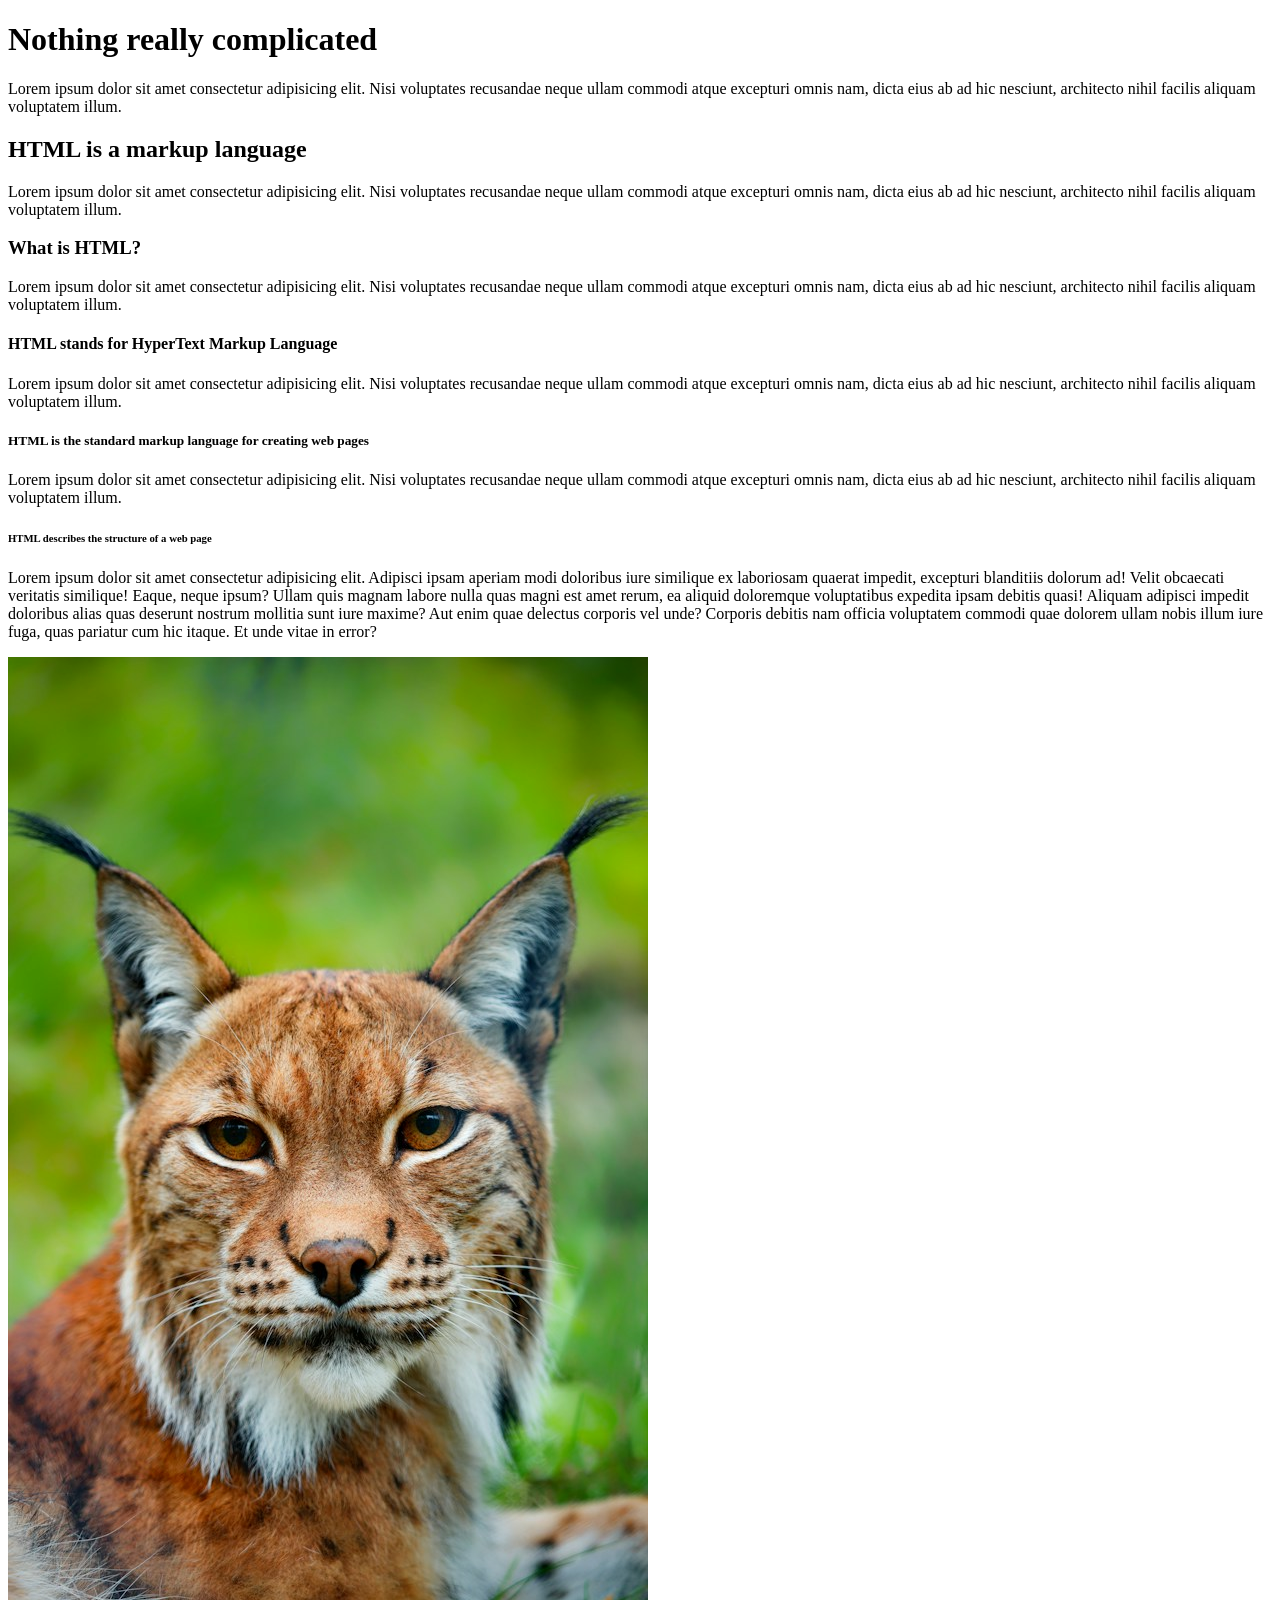
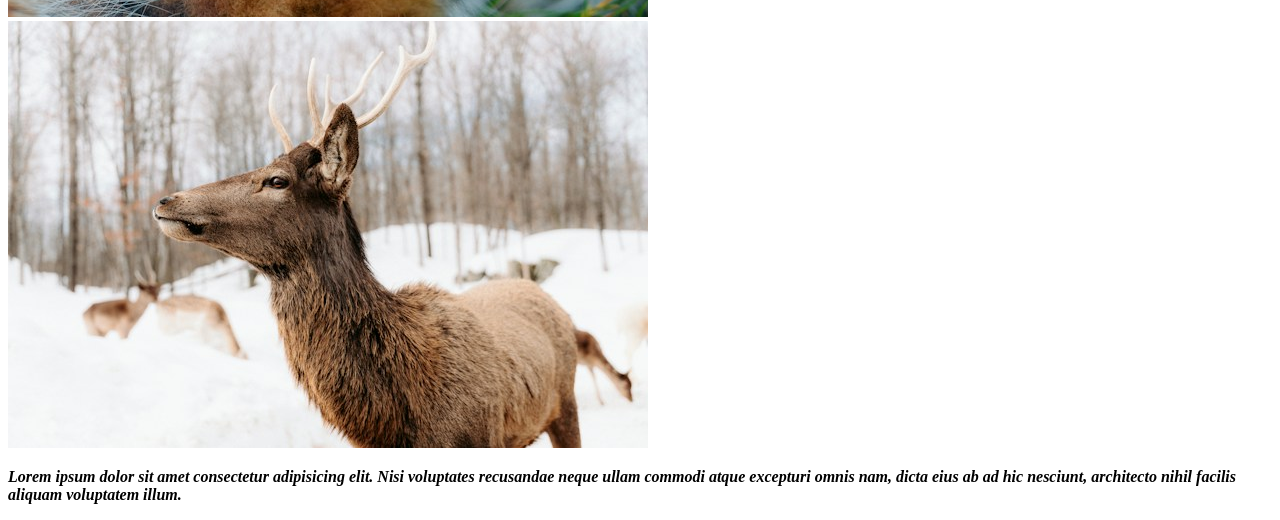
<file: index.html>
<!DOCTYPE html>
<html lang="en">
<head>
    <meta charset="UTF-8">
    <meta name="viewport" content="width=device-width, initial-scale=1.0">
    <title>Introduction to HTML</title>
</head>
<body>
    <h1>Nothing really complicated</h1>
    <p>Lorem ipsum dolor sit amet consectetur adipisicing elit. Nisi voluptates recusandae neque ullam commodi atque excepturi omnis nam, dicta eius ab ad hic nesciunt, architecto nihil facilis aliquam voluptatem illum.</p>
    <h2>HTML is a markup language</h2>
    <p>Lorem ipsum dolor sit amet consectetur adipisicing elit. Nisi voluptates recusandae neque ullam commodi atque excepturi omnis nam, dicta eius ab ad hic nesciunt, architecto nihil facilis aliquam voluptatem illum.</p>
    <h3>What is HTML?</h3>
    <p>Lorem ipsum dolor sit amet consectetur adipisicing elit. Nisi voluptates recusandae neque ullam commodi atque excepturi omnis nam, dicta eius ab ad hic nesciunt, architecto nihil facilis aliquam voluptatem illum.</p>
    <h4>HTML stands for HyperText Markup Language</h4>
    <p>Lorem ipsum dolor sit amet consectetur adipisicing elit. Nisi voluptates recusandae neque ullam commodi atque excepturi omnis nam, dicta eius ab ad hic nesciunt, architecto nihil facilis aliquam voluptatem illum.</p>
    <h5>HTML is the standard markup language for creating web pages</h5>
    <p>Lorem ipsum dolor sit amet consectetur adipisicing elit. Nisi voluptates recusandae neque ullam commodi atque excepturi omnis nam, dicta eius ab ad hic nesciunt, architecto nihil facilis aliquam voluptatem illum.</p>
    <h6>HTML describes the structure of a web page</h6>
    <p>Lorem ipsum dolor sit amet consectetur adipisicing elit. Adipisci ipsam aperiam modi doloribus iure similique ex laboriosam quaerat impedit, excepturi blanditiis dolorum ad! Velit obcaecati veritatis similique! Eaque, neque ipsum?
    Ullam quis magnam labore nulla quas magni est amet rerum, ea aliquid doloremque voluptatibus expedita ipsam debitis quasi! Aliquam adipisci impedit doloribus alias quas deserunt nostrum mollitia sunt iure maxime?
    Aut enim quae delectus corporis vel unde? Corporis debitis nam officia voluptatem commodi quae dolorem ullam nobis illum iure fuga, quas pariatur cum hic itaque. Et unde vitae in error?</p>
    <img src="images/alexander-sinn-YR-D76eF5Ls-unsplash.jpg" alt="new cat">

    <!-- to comment you press ctrl then forward slash -->
     <!-- to undo, press thes same keys again or you can press ctrl then z -->

    <img src="images/mathias-reding-VIBM9Z5X1b4-unsplash.jpg" alt="deer">

    <!-- create a paragraph then make it bold and italic -->
    <p><b><i>Lorem ipsum dolor sit amet consectetur adipisicing elit. Nisi voluptates recusandae neque ullam commodi atque excepturi omnis nam, dicta eius ab ad hic nesciunt, architecto nihil facilis aliquam voluptatem illum.</i></b></p>
</body>
</html>
</file>
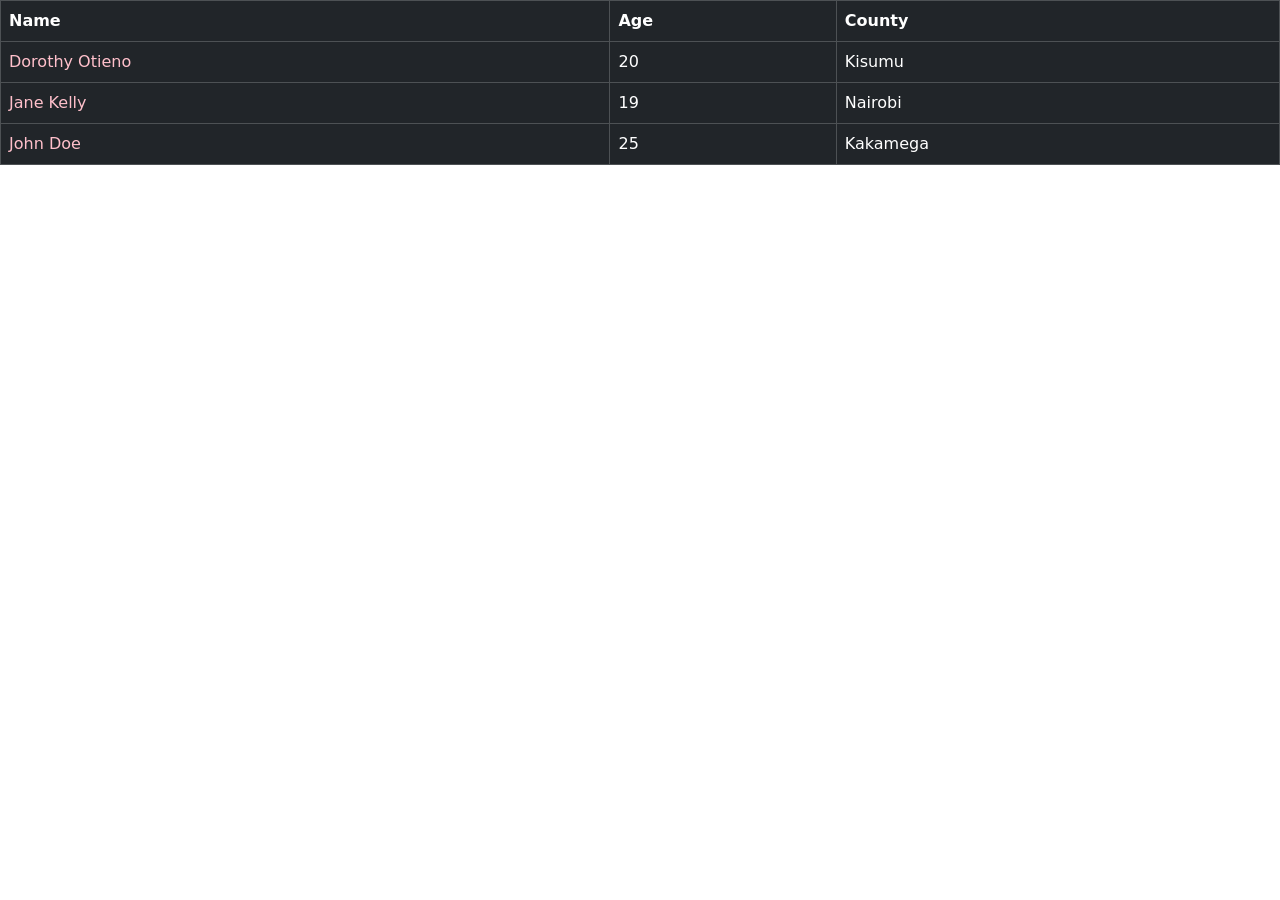
<file: bs_intro.html>
<!DOCTYPE html>
<html lang="en">
<head>
    <meta charset="UTF-8">
    <meta name="viewport" content="width=device-width, initial-scale=1.0">
    <title>Bootsrap Intro</title>

    <!-- Latest compiled and minified CSS -->
<link href="https://cdn.jsdelivr.net/npm/bootstrap@5.3.8/dist/css/bootstrap.min.css" rel="stylesheet">

<!-- Latest compiled JavaScript -->
<script src="https://cdn.jsdelivr.net/npm/bootstrap@5.3.8/dist/js/bootstrap.bundle.min.js"></script>

<style>
    .text-fancy{
        color: #ffc0cb !important;
    }
</style>

</head>
<body>
    <!-- <h2 class=" text-danger text-center border-dark">Lorem ipsum dolor sit amet.</h2>
    <p class="text-info bg-danger">Lorem ipsum dolor sit amet consectetur adipisicing elit. Nemo, tempora. Eligendi voluptatum consectetur distinctio cum nisi sed repudiandae? Nisi quaerat reiciendis, consectetur ratione a dolor voluptates veritatis accusantium voluptatem. Reprehenderit?</p> -->
    <table class="table table-bordered table-dark tablr-stripped table-hover">
        <tr>
            <th>Name</th>
            <th>Age</th>
            <th>County</th>
        </tr>

        <tr>
            <td class="text-fancy">Dorothy Otieno</td>
            <td>20</td>
            <td>Kisumu</td>
        </tr>

        <tr>
            <td class="text-fancy">Jane Kelly</td>
            <td>19</td>
            <td>Nairobi</td>
        </tr>

        <tr>
            <td class= "text text-fancy">John Doe </td>
            <td>25</td>
            <td>Kakamega</td>
        </tr>
    </table>
    
</body>
</html>
</file>
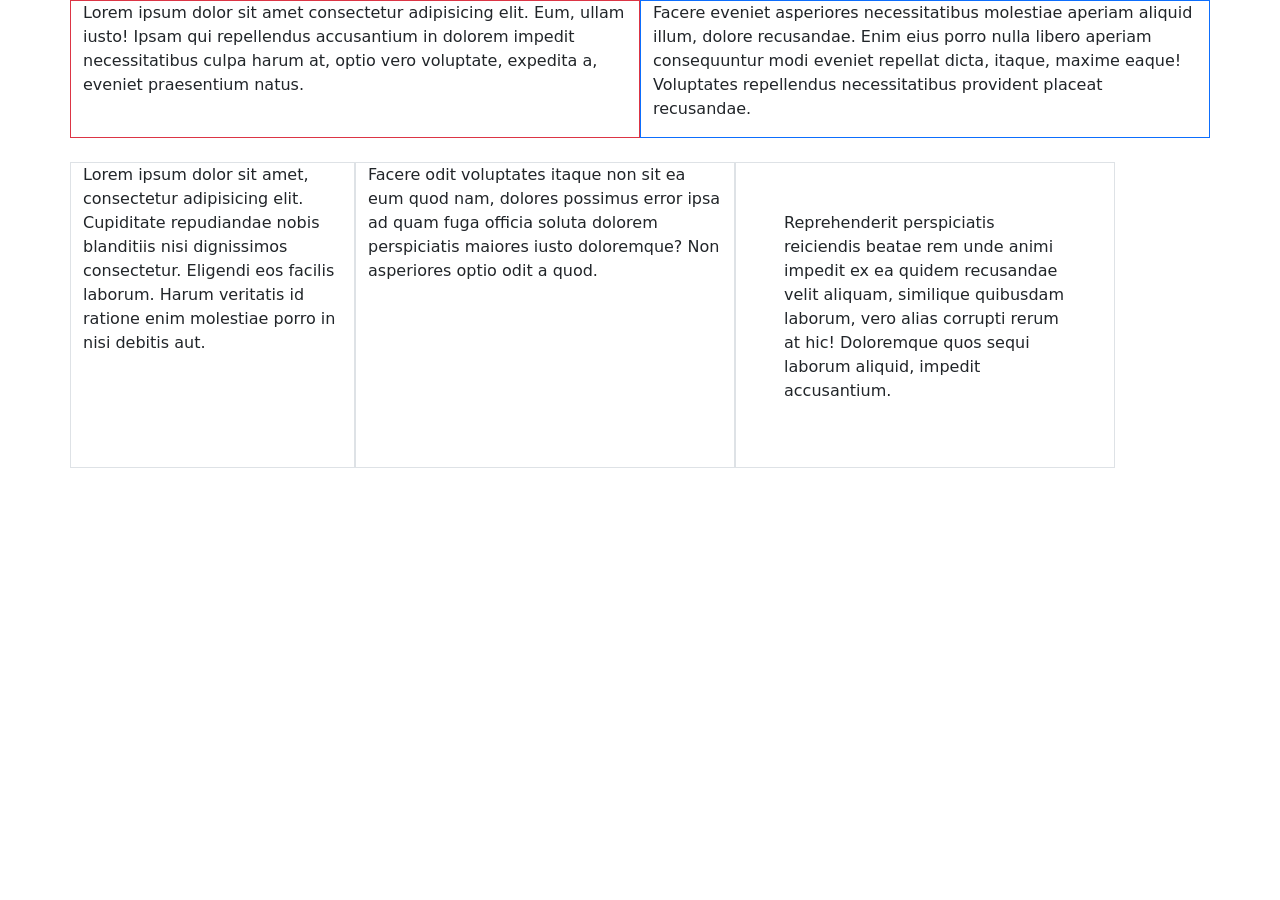
<file: bs_layout.html>
<!DOCTYPE html>
<html lang="en">
<head>
    <meta charset="UTF-8">
    <meta name="viewport" content="width=device-width, initial-scale=1.0">
    <title>layout</title>

    <link href="https://cdn.jsdelivr.net/npm/bootstrap@5.3.8/dist/css/bootstrap.min.css" rel="stylesheet">

</head>
<body>
    <!-- container -->
     <!-- row -->
      <!-- col -->


      <div class="container">
        <div class="row mb-4">
            <div class="col-6 border border-danger">
                <p>Lorem ipsum dolor sit amet consectetur adipisicing elit. Eum, ullam iusto! Ipsam qui repellendus accusantium in dolorem impedit necessitatibus culpa harum at, optio vero voluptate, expedita a, eveniet praesentium natus.</p>
            </div>
            <div class="col-6 border border-primary">
                <p>Facere eveniet asperiores necessitatibus molestiae aperiam aliquid illum, dolore recusandae. Enim eius porro nulla libero aperiam consequuntur modi eveniet repellat dicta, itaque, maxime eaque! Voluptates repellendus necessitatibus provident placeat recusandae.</p>
            </div>
        </div>
        <div class="row mt-4">
            <div class="col-3 border">
                <p>Lorem ipsum dolor sit amet, consectetur adipisicing elit. Cupiditate repudiandae nobis blanditiis nisi dignissimos consectetur. Eligendi eos facilis laborum. Harum veritatis id ratione enim molestiae porro in nisi debitis aut.</p>
            </div>
            <div class="col-4 border">
                <p>Facere odit voluptates itaque non sit ea eum quod nam, dolores possimus error ipsa ad quam fuga officia soluta dolorem perspiciatis maiores iusto doloremque? Non asperiores optio odit a quod.</p>
            </div>
            <div class="col-4 border p-5
            ">
                <p>Reprehenderit perspiciatis reiciendis beatae rem unde animi impedit ex ea quidem recusandae velit aliquam, similique quibusdam laborum, vero alias corrupti rerum at hic! Doloremque quos sequi laborum aliquid, impedit accusantium.</p>
            </div>
        </div>
      </div>


    
</body>
</html>
</file>
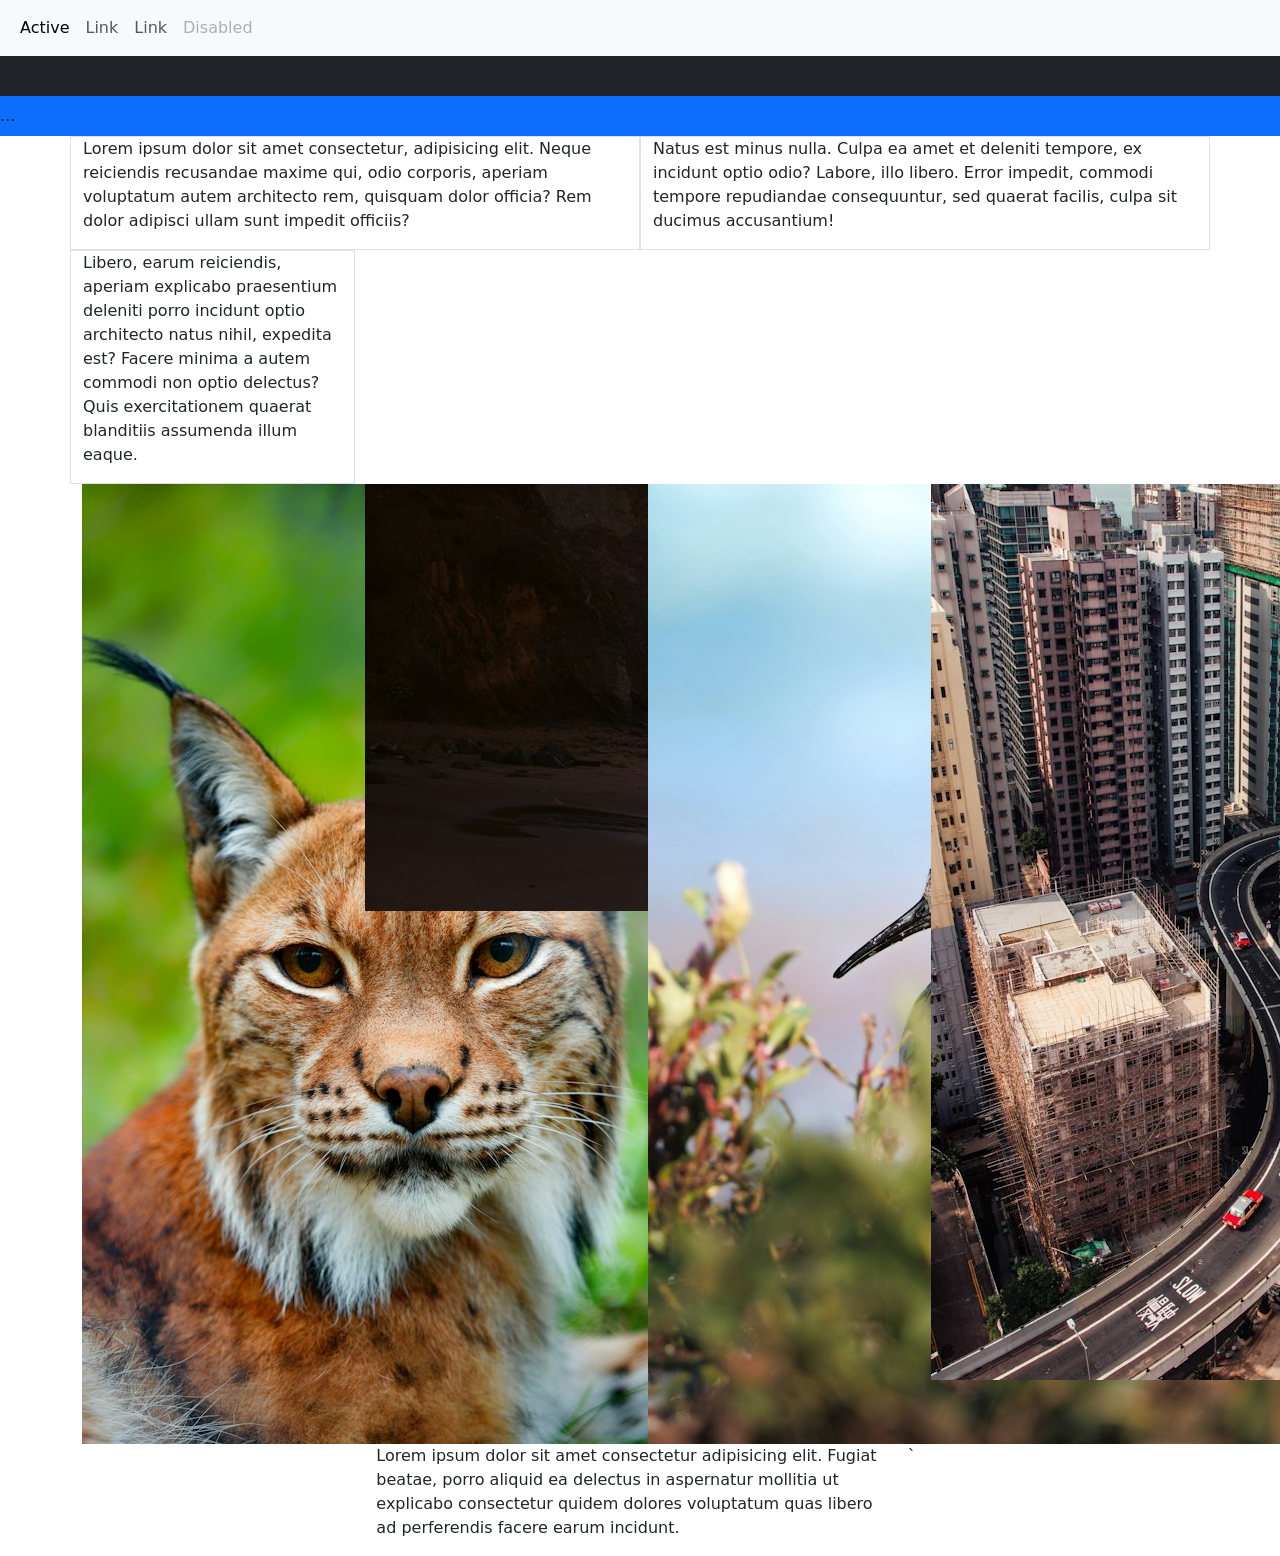
<file: bs_responsive_2.html>
<!DOCTYPE html>
<html lang="en">
<head>
    <meta charset="UTF-8">
    <meta name="viewport" content="width=device-width, initial-scale=1.0">
    <title>Responsive</title>
     <link href="https://cdn.jsdelivr.net/npm/bootstrap@5.3.8/dist/css/bootstrap.min.css" rel="stylesheet">
</head>

<body>
    <!-- Grey with black text -->
<nav class="navbar navbar-expand-sm bg-light navbar-light">
  <div class="container-fluid">
    <ul class="navbar-nav">
      <li class="nav-item">
        <a class="nav-link active" href="#">Active</a>
      </li>
     <li class="nav-item">
        <a class="nav-link" href="#">Link</a>
      </li>
      <li class="nav-item">
        <a class="nav-link" href="#">Link</a>
      </li>
      <li class="nav-item">
        <a class="nav-link disabled" href="#">Disabled</a>
      </li>
    </ul>
  </div>
</nav>

<!-- Black background with white text -->
<nav class="navbar navbar-expand-sm bg-dark navbar-dark">...</nav>

<!-- Blue background with white text -->
<nav class="navbar navbar-expand-sm bg-primary navbar-dark">...</nav>

    <div class="container">
        <div class="row">
            <div class="col-sm-6 col-md-4col-lg-3 border">
                <p>Lorem ipsum dolor sit amet consectetur, adipisicing elit. Neque reiciendis recusandae maxime qui, odio corporis, aperiam voluptatum autem architecto rem, quisquam dolor officia? Rem dolor adipisci ullam sunt impedit officiis?</p>
            </div>
            <div class="col-sm-6 col-md-4 col-lg-6 border">
                <p>Natus est minus nulla. Culpa ea amet et deleniti tempore, ex incidunt optio odio? Labore, illo libero. Error impedit, commodi tempore repudiandae consequuntur, sed quaerat facilis, culpa sit ducimus accusantium!</p>
            </div>
            <div class="col-sm-12 col-md-4 col-lg-3 border">
                <p>Libero, earum reiciendis, aperiam explicabo praesentium deleniti porro incidunt optio architecto natus nihil, expedita est? Facere minima a autem commodi non optio delectus? Quis exercitationem quaerat blanditiis assumenda illum eaque.</p>
            </div>
        </div>
    </div>

    <div class="container">
        <div class="row g-3">
            <div class="col-sm-6 col-md-3">
                <img src="images/images_responsive/alexander-sinn-YR-D76eF5Ls-unsplash.jpg" alt=""></div>
            <div class="col-sm-6 col-md-3">
                <img src="images/images_responsive/kellen-riggin-ULkdHbkUu7A-unsplash(1).jpg" alt=""></div>
            <div class="col-sm-6 col-md-3">
                <img src="images/images_responsive/matsvei-liatkouski-rZMW5lL_bQA-unsplash.jpg" alt=""></div>
            <div class="col-sm-6 col-md-3">
                <img src="images/images_responsive/ryan-le-on2OF-X9E7E-unsplash.jpg" alt=""></div>
        </div>
    </div>

    <div class="row justify-content-center">
        <div class="col-sm-5">
            <p>Lorem ipsum dolor sit amet consectetur adipisicing elit. Fugiat beatae, porro aliquid ea delectus in aspernatur mollitia ut explicabo consectetur quidem dolores voluptatum quas libero ad perferendis facere earum incidunt.</p>
        </div>`
        

    </div>
    
</body>
</html>
</file>
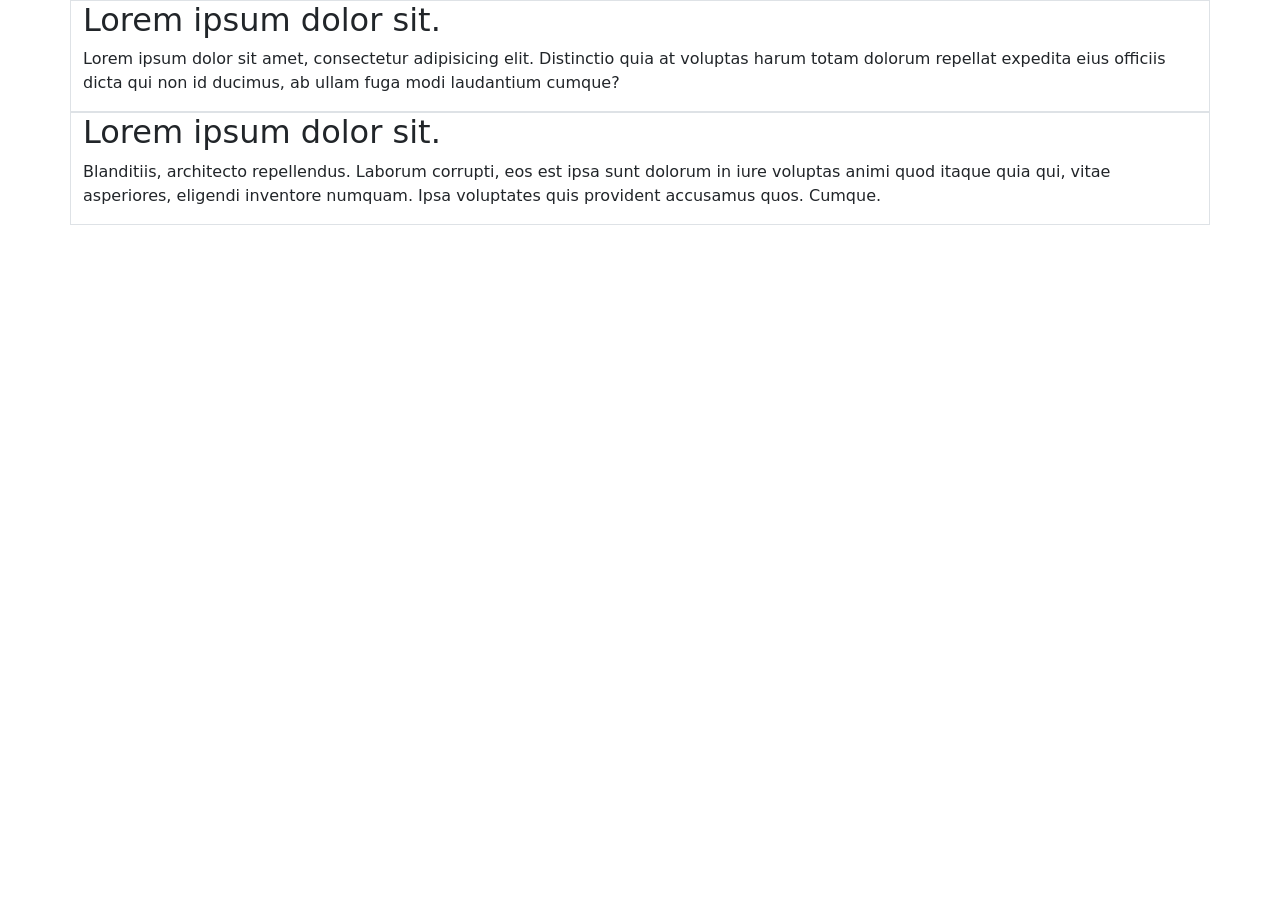
<file: bs_responsive_layout.html>
<!DOCTYPE html>
<html lang="en">
<head>
    <meta charset="UTF-8">
    <meta name="viewport" content="width=device-width, initial-scale=1.0">
    <title>Responsive layout</title>
    <link href="https://cdn.jsdelivr.net/npm/bootstrap@5.3.8/dist/css/bootstrap.min.css" rel="stylesheet">

</head>

<body>
    <!-- xs, sm, md, lg-, xl, xxl -->

    <div class="container">
        <div class="row">
            <div class="col-sm-8-md-6 border">
                <h2>Lorem ipsum dolor sit.</h2>
                <p>Lorem ipsum dolor sit amet, consectetur adipisicing elit. Distinctio quia at voluptas harum totam dolorum repellat expedita eius officiis dicta qui non id ducimus, ab ullam fuga modi laudantium cumque?</p>
            </div>
            <div class="col-sm-4-md-6 border">
                <h2>Lorem ipsum dolor sit.</h2>
                <p>Blanditiis, architecto repellendus. Laborum corrupti, eos est ipsa sunt dolorum in iure voluptas animi quod itaque quia qui, vitae asperiores, eligendi inventore numquam. Ipsa voluptates quis provident accusamus quos. Cumque.</p>
            </div>
        </div>
    </div>
    
</body>
</html>
</file>
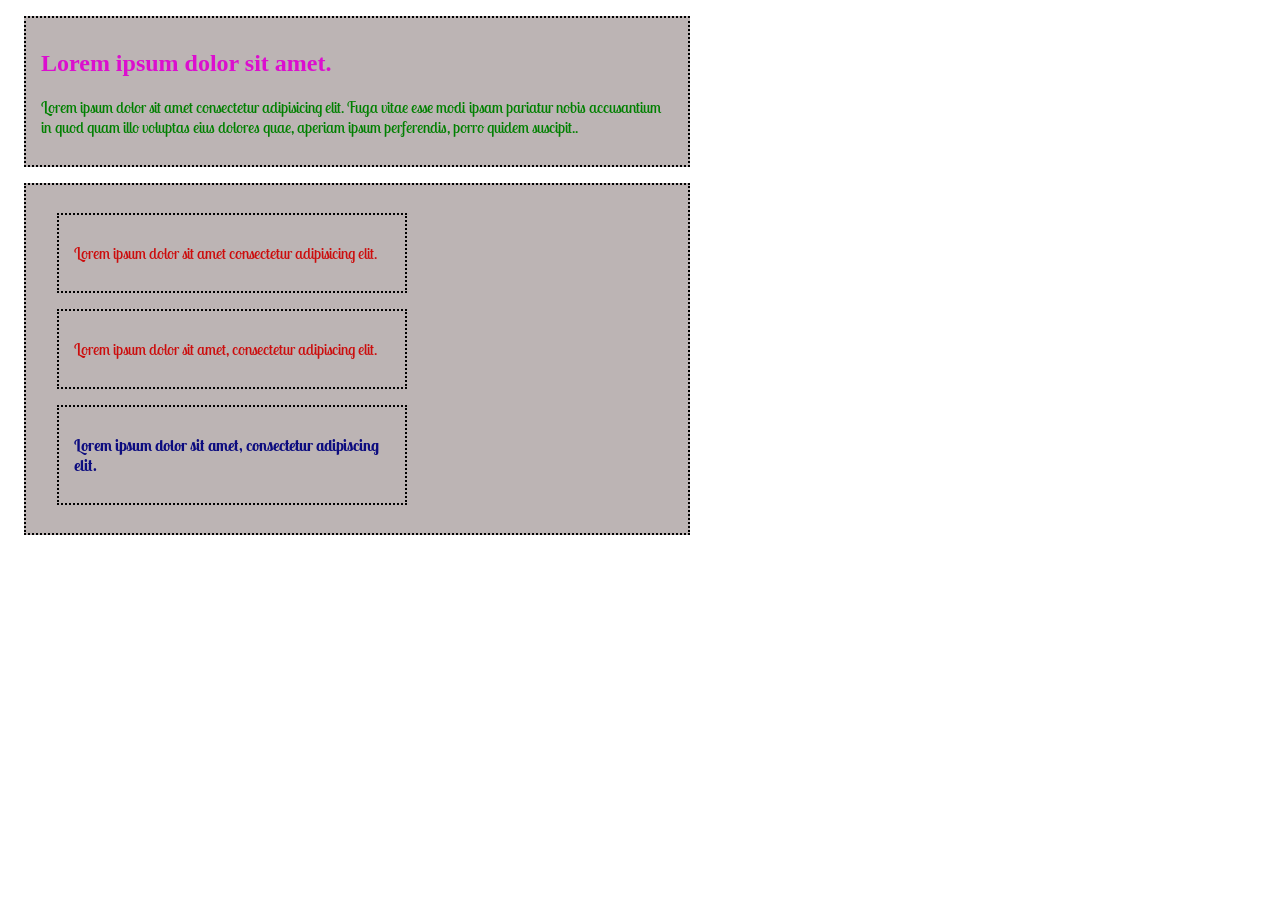
<file: divs.html>
<!DOCTYPE html>
<html lang="en">
<head>
    <meta charset="UTF-8">
    <meta name="viewport" content="width=device-width, initial-scale=1.0">
    <title>Divs</title>
    <link rel="preconnect" href="https://fonts.googleapis.com">
    <link rel="preconnect" href="https://fonts.gstatic.com" crossorigin>
    <link href="https://fonts.googleapis.com/css2?family=Edu+QLD+Hand:wght@400..700&family=Lobster+Two:ital,wght@0,400;0,700;1,400;1,700&display=swap" rel="stylesheet">
   
   <style>
        /* target elements */
        p{
            color:#cc0c0c; /*hexa code*/
            font-family: "Lobster Two", sans-serif;
        }
        h2{
           color:#dc0ecf; 
           /* font-family: 'Noto Sans', sans-serif; */
           font-family: "Edu QLD Hand", cursive;
        }

        div{
            background:#bcb4b4;
             padding-left: 15px; /*space btwn edge and content */
             padding-right: 15px;
             padding-top: 12px;
             padding-bottom: 12px ;
             /* padding:12px 15px; top+bottom */
             /* pading: 12px 15px 12px 15px; clockwise t+r+b+l */
             margin: 16px; /*space btwn divs */
             border: 2px dotted #000000;
             width: 50%;
        }
        /* for a class, we use .xyz but for an id we use #xyz */
        #xyz{
            color:#0c0c7f;
            font-weight: bold;
        }
        #abc{
            color:#008000;
        }
    </style>


</head>
<body>
    <div>
        <!-- Inline CSS #but it is very inefficient-->
        <h2>Lorem ipsum dolor sit amet.</h2>
        <p id= "abc">Lorem ipsum dolor sit amet consectetur adipisicing elit. Fuga vitae esse modi ipsam pariatur nobis accusantium in quod quam illo voluptas eius dolores quae, aperiam ipsum perferendis, porro quidem suscipit..</p>
    </div>

    <div> 
        <div>
            <p>Lorem ipsum dolor sit amet consectetur adipisicing elit. </p>
        </div>
        <div>
            <p>Lorem ipsum dolor sit amet, consectetur adipiscing elit.</p>
        </div>
        <div>
            <p id="xyz">Lorem ipsum dolor sit amet, consectetur adipiscing elit.</p>
        </div>
    </div>
</body>
</html>
</file>
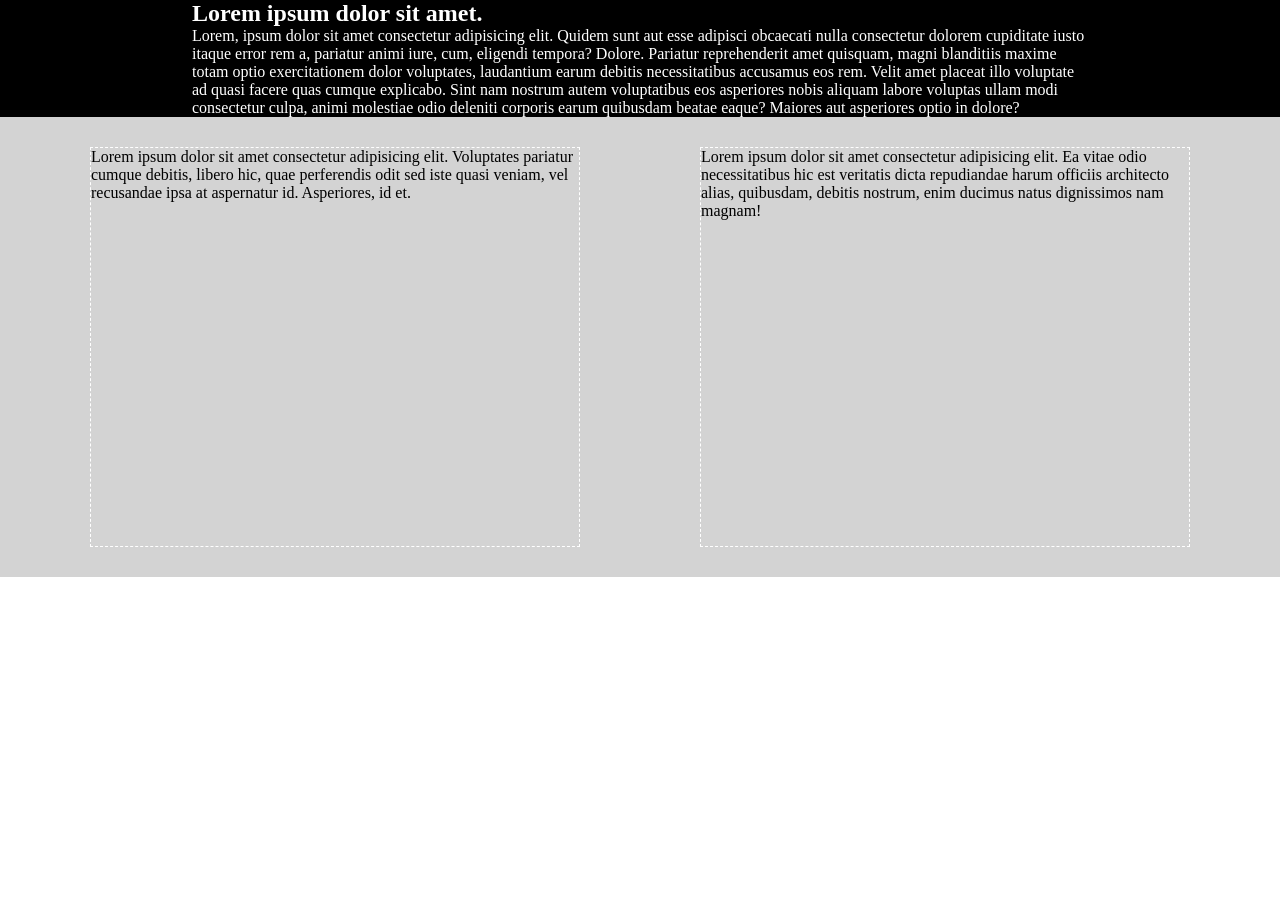
<file: flex.html>
<!DOCTYPE html>
<html lang="en">
<head>
    <meta charset="UTF-8">
    <meta name="viewport" content="width=device-width, initial-scale=1.0">
    <title>Arranging divs</title>
    <style>
        *{ /* (*) means all elements */
            padding: 0;
            margin: 0;
        }
        .container-1 {
            background-color: #000000;
            color:#ffffff;
            display: flex; /*flexbox layout */
            justify-content: center; /*horizontal alignment */
            align-items: center; /*vertical alignment */
        }
        .child-1{
            width: 70%;
        }
        .container-2{
            background-color: #d3d3d3;
            display: flex; /*to arrange elements horizontally */
            padding: 30px;
            justify-content: space-around;
            height: 400px;
        }
        .child-2{
            border: 1px dashed #ffffff;
            width: 40%;

        }

    </style>
</head>
<body>
    <!-- git status -->
    <!-- fatal: not a git repository (or any of the parent directories): .git -->
    <!-- git init   -->
    <!-- git config --global user.name "Dorothy Mitchel" -->
    <!-- git config --global user.email "dorothy.mitchel@example.com" -->
    <!-- git add . -->
    <!-- git commit -m "HTML and CSS" -->
    <!-- copy and paste git remote add origin https://github.com/DorothyMitchel/emobilis_html.git -->  
    <!-- master -->
     <!-- git push -u origin master -->


    <div class="container-1">
        <div class="child-1">
            <h2>Lorem ipsum dolor sit amet.</h2>
            <p>Lorem, ipsum dolor sit amet consectetur adipisicing elit. Quidem sunt aut esse adipisci obcaecati nulla consectetur dolorem cupiditate iusto itaque error rem a, pariatur animi iure, cum, eligendi tempora? Dolore.
            Pariatur reprehenderit amet quisquam, magni blanditiis maxime totam optio exercitationem dolor voluptates, laudantium earum debitis necessitatibus accusamus eos rem. Velit amet placeat illo voluptate ad quasi facere quas cumque explicabo.
            Sint nam nostrum autem voluptatibus eos asperiores nobis aliquam labore voluptas ullam modi consectetur culpa, animi molestiae odio deleniti corporis earum quibusdam beatae eaque? Maiores aut asperiores optio in dolore?</p>
        </div>
    </div>

    <div class="container-2">
        <div class="child-2">
            <p>Lorem ipsum dolor sit amet consectetur adipisicing elit. Voluptates pariatur cumque debitis, libero hic, quae perferendis odit sed iste quasi veniam, vel recusandae ipsa at aspernatur id. Asperiores, id et.</p>
        </div>
        <div class="child-2">
            <p>Lorem ipsum dolor sit amet consectetur adipisicing elit. Ea vitae odio necessitatibus hic est veritatis dicta repudiandae harum officiis architecto alias, quibusdam, debitis nostrum, enim ducimus natus dignissimos nam magnam!</p>
        </div>
        
    </div>


</body>
</html>
</file>
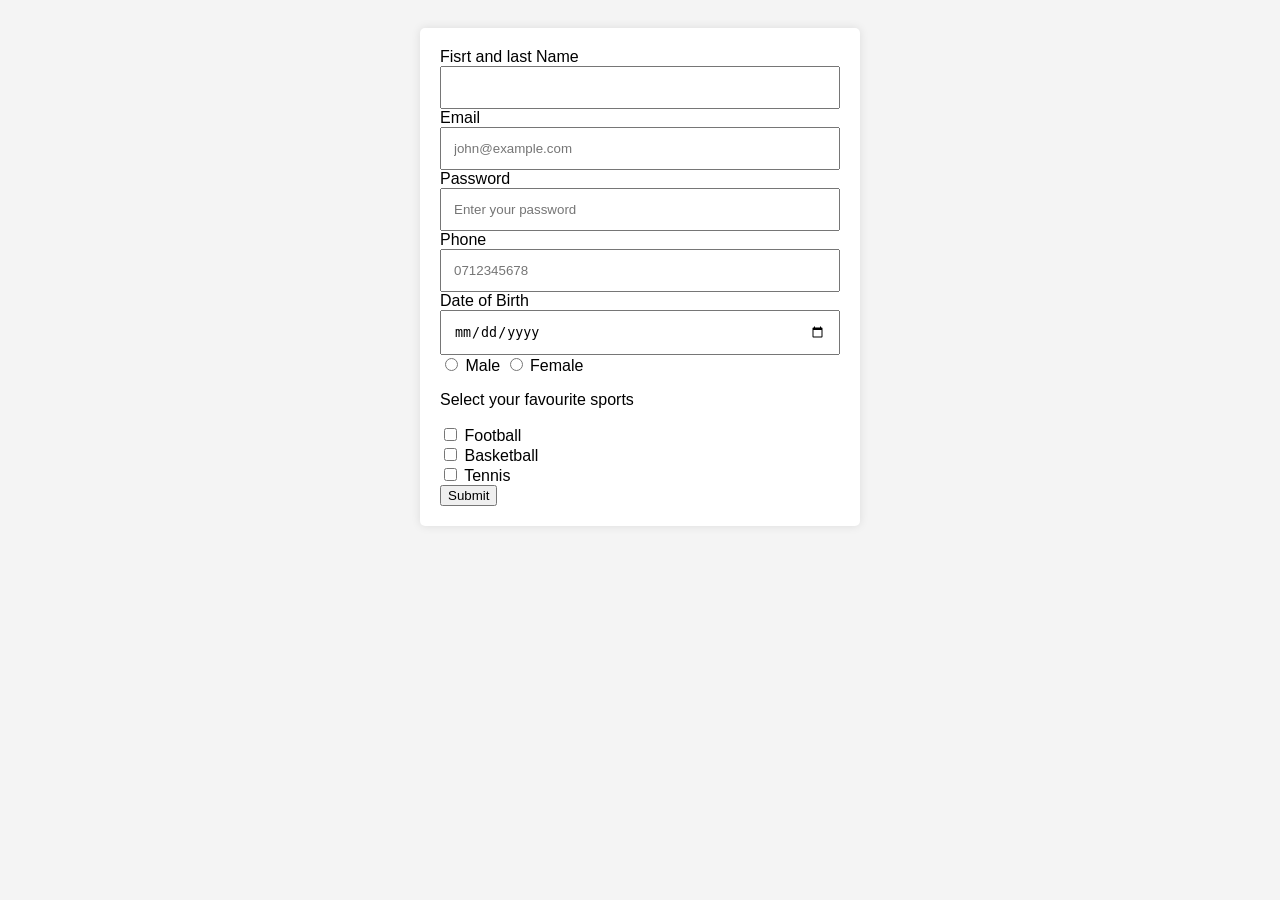
<file: forms.html>
<!DOCTYPE html>
<html lang="en">
<head>
    <meta charset="UTF-8">
    <meta name="viewport" content="width=device-width, initial-scale=1.0">
    <title>Forms</title>

    <style>
        body{
            font-family: Arial, sans-serif;
            background-color: #f4f4f4;
            padding: 20px;
        }

        form {
            background-color: #fff;
            padding: 20px;
            border-radius: 5px;
            box-shadow: 0 0 10px #0000001a; /* subtle shadow for depth */
            max-width: 400px; /* limit the width of the form */
            margin: auto; /* center the form */
                    }

        .lbl-full{
            width: 100%;
            display: block; /*stretch the whole width of the form */
        }
        .input-full{
            width: 100%;
            padding: 12px;
            box-sizing: border-box; /* ensures padding doesn't affect total width */

            
        }
    </style>
</head>
<body> 
    <!-- /*if you put a space in ur class nam it will be interpreted as 2 classes, so avoid spaces in class names*/ -->
    <!-- form inputs texts, email, password,phone, dates, gender -->
     <form action="">
        <label class= "lbl-full" for = "full name">Fisrt and last Name</label>
        <input class="input-full" type = "text" name = "full name" id = "full name" placholder = "John Doe">

        <label class= "lbl-full" for = "email">Email</label>
        <input class="input-full" type = "email" name = "email" id = "email" placeholder = "john@example.com">

        <label class= "lbl-full" for = "password">Password</label>
        <input class="input-full" type = "password" name = "password" id = "password" placeholder = "Enter your password">

        <label class= "lbl-full" for = "phone">Phone</label>
        <input class="input-full" type="tel" name="phone" id="phone" placeholder="0712345678">

        <label class= "lbl-full" for = "dob">Date of Birth</label>
        <input class="input-full" type="date" name="dob" id="dob">

        <input type = "radio" name = "gender" id = "male" value = "male">
        <label for = "male">Male</label>

        <input type = "radio" name = "gender" id = "female" value = "female">
        <label for = "female">Female</label>

        <p>Select your favourite sports</p>
        <input type = "checkbox" name = "sports" id = "football" value = "football">
        <label for = "football">Football</label>
        <br>
        <input type = "checkbox" name = "sports" id = "basketball" value = "basketball">
        <label for = "basketball">Basketball</label>
        <br>
        <input type = "checkbox" name = "sports" id = "tennis" value = "tennis">
        <label for = "tennis">Tennis</label>
        <br>

        <!-- <label class= "lbl-full" for="gender">Gender</label>
        <select class="input-full" name="gender" id="gender">
            <option value="male">Male</option>
            <option value="female">Female</option>
            <option value="other">Other</option>
        </select> -->

        <button type = "submit">Submit</button>

     </form>



</body>
</html>
</file>
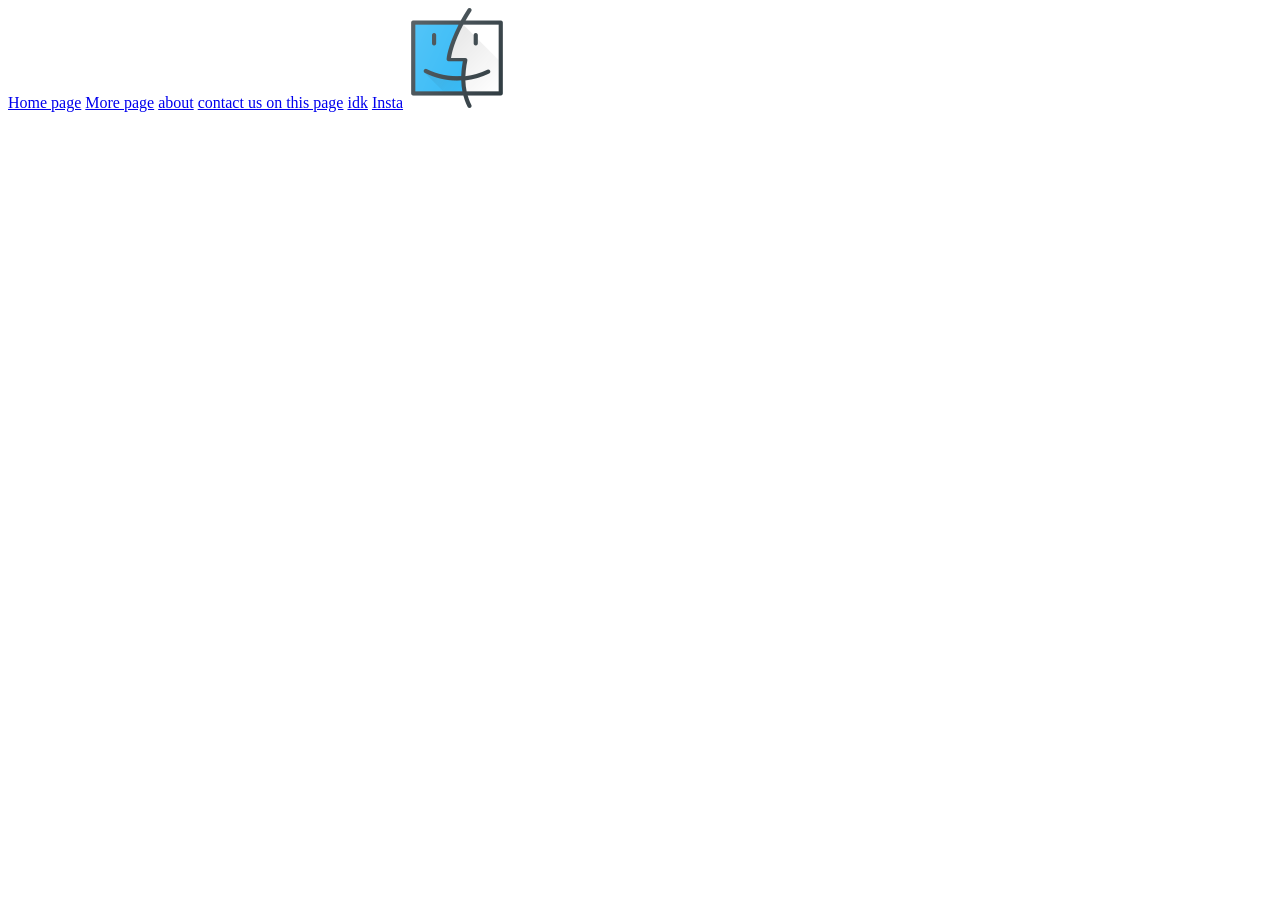
<file: links.html>
<!-- ctrl+spacebar for suggestions -->
<!DOCTYPE html>
<html lang="en">
<head>
    <meta charset="UTF-8">
    <meta name="viewport" content="width=device-width, initial-scale=1.0">
    <title>Hyperlinks or Anchor tags</title>
</head>
<body>
    <a href="index.html">Home page</a>
    <a href="links.html">More page</a>
    <a href="tables.html">about</a>
    <a href="forms.html">contact us on this page</a>
    <a href="divs.html">idk</a>
    <a href="http://www.instagram.com">Insta</a>

    <!-- a*3 for creating three anchor tags -->

    <!-- target="_blank" for opening a link in a new tab -->
    <a href="http://www.instagram.com" target="_blank">
        <img src="images/icons8-finder-100.png" alt="Instagram">
    </a>












</body>
</html>
</file>
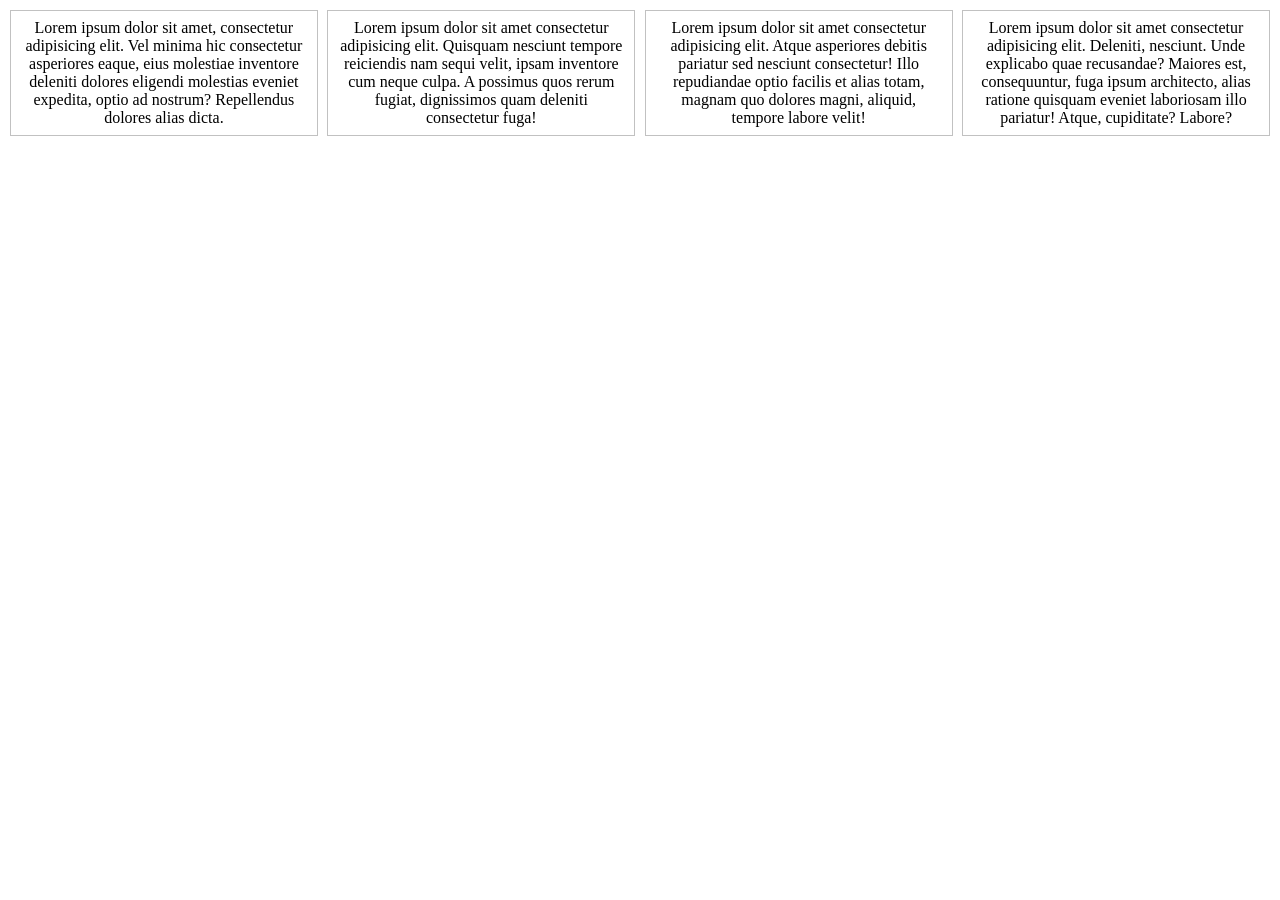
<file: responsive.html>
<!DOCTYPE html>
<html lang="en">
<head>
    <meta charset="UTF-8">
    <meta name="viewport" content="width=device-width, initial-scale=1.0">
    <title>Media Queries</title>
    <link rel="stylesheet" href="css/style.css">
    <!-- <link rel="stylesheet" href="style.css"> -->
</head>
<body>
    <div class="row">
        <div class="col">
            <p>
                Lorem ipsum dolor sit amet, consectetur adipisicing elit. Vel minima hic consectetur asperiores eaque, eius molestiae inventore deleniti dolores eligendi molestias eveniet expedita, optio ad nostrum? Repellendus dolores alias dicta.
            </p>
            </div>
            <div class="col">
            <p>Lorem ipsum dolor sit amet consectetur adipisicing elit. Quisquam nesciunt tempore reiciendis nam sequi velit, ipsam inventore cum neque culpa. A possimus quos rerum fugiat, dignissimos quam deleniti consectetur fuga!</p>
            </div>
            <div class="col">
            <p>Lorem ipsum dolor sit amet consectetur adipisicing elit. Atque asperiores debitis pariatur sed nesciunt consectetur! Illo repudiandae optio facilis et alias totam, magnam quo dolores magni, aliquid, tempore labore velit!</p>
            </div >
            <div class="col">
            <p>Lorem ipsum dolor sit amet consectetur adipisicing elit. Deleniti, nesciunt. Unde explicabo quae recusandae? Maiores est, consequuntur, fuga ipsum architecto, alias ratione quisquam eveniet laboriosam illo pariatur! Atque, cupiditate? Labore?</p>
            </div>
    
        </div>
    </div>

    
</body>
</html>
</file>
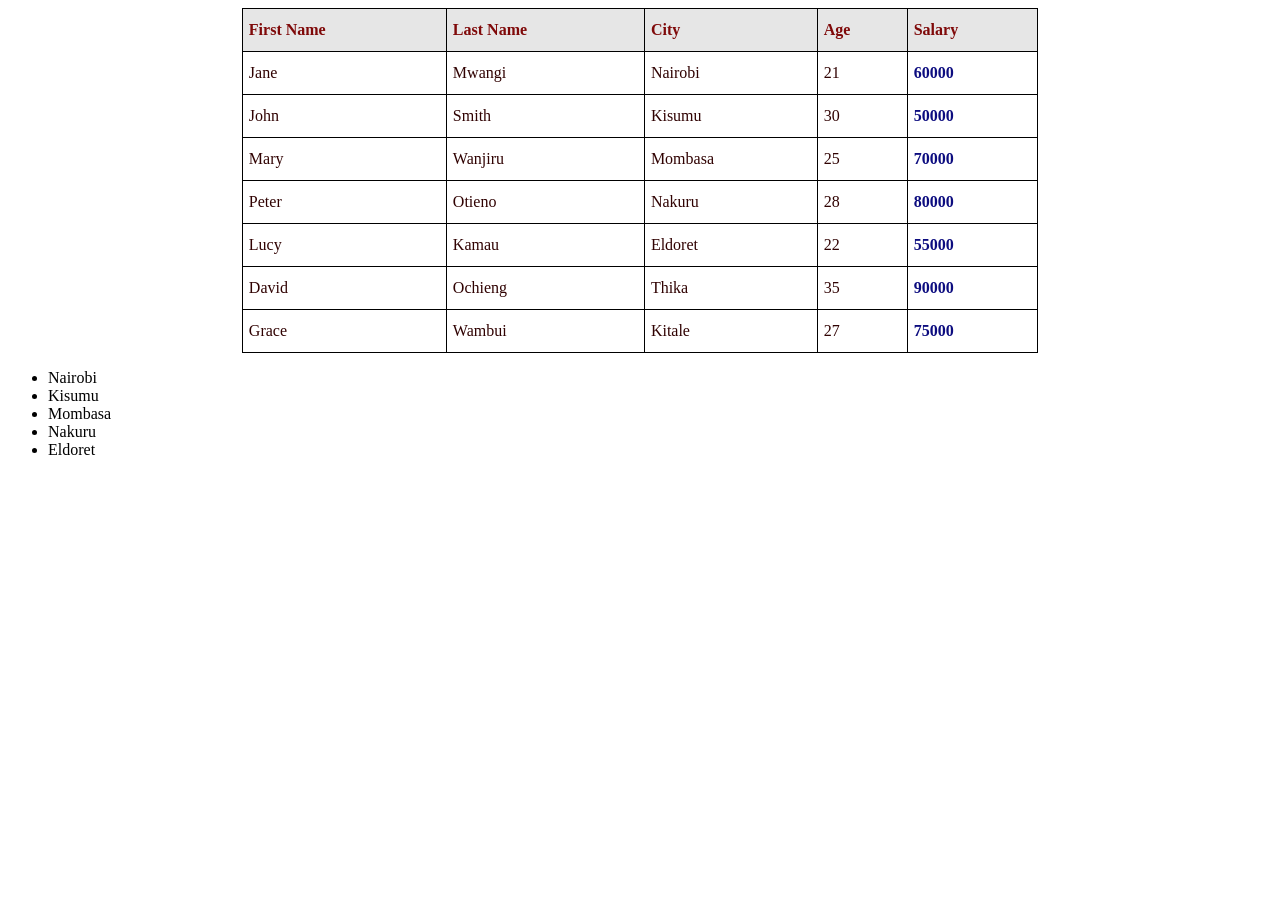
<file: tables.html>
<!DOCTYPE html>
<html lang="en">
<head>
    <meta charset="UTF-8">
    <meta name="viewport" content="width=device-width, initial-scale=1.0">
    <title>Tables</title>
    <style>
        body{
            font-family:'Georgia', Times New Roman;
        }
        table{
            width: 63%; /* how much of the page the table will take up */
            border: 1px solid #000000;
            margin:auto; /* center the table */
            border-collapse: collapse; /* merge borders*/
        }
        th{
            color:#7f0909;
            border: 1px solid #000000;
            padding: 12px 6px;
            text-align: left;
            background-color: #e6e6e6;
        }
        td{
            color:#300202;
            border: 1px solid #000000;
            padding: 12px 6px;
            text-align: left;
        }
        .salary{
            color:#0c0c7f;
            font-weight: bold;
        }

        /* CSS framework-- bootstrap */
        
    </style>
</head>

<body>
    <table>
    
        <thead>
            <tr>
                <th>First Name</th>
                <th>Last Name</th>
                <th>City</th>
                <th>Age</th>
                <th>Salary</th>
             </tr>
        </thead>
        <tbody>
            <tr>
                <td>Jane</td>
                <td>Mwangi</td>
                <td>Nairobi</td>
                <td>21</td> 
                <td class="salary">60000</td>
            </tr>
            <tr>
                <td>John</td>
                <td>Smith</td>
                <td>Kisumu</td>
                <td>30</td>
                <td class="salary">50000</td>
            </tr>
            <tr>
                <td>Mary</td>
                <td>Wanjiru</td>
                <td>Mombasa</td>
                <td>25</td>
                <td class="salary">70000</td>
            </tr>
            <tr>
                <td>Peter</td>
                <td>Otieno</td>
                <td>Nakuru</td>
                <td>28</td>
                <td class="salary">80000</td>
            </tr>
            <tr>
                <td>Lucy</td>
                <td>Kamau</td>
                <td>Eldoret</td>
                <td>22</td>
                <td class="salary">55000</td>
            </tr>
            <tr>
                <td>David</td>
                <td>Ochieng</td>
                <td>Thika</td>
                <td>35</td>
                <td class="salary">90000</td>
            </tr>
            <tr>
                <td>Grace</td>
                <td>Wambui</td>
                <td>Kitale</td>
                <td>27</td>
                <td class="salary">75000</td>
            </tr>

        </tbody>


    </table>

    <!-- list Unordered -->
    <ul>
        <li>Nairobi</li>
        <li>Kisumu</li>
        <li>Mombasa</li>
        <li>Nakuru</li>
        <li>Eldoret</li>
    </ul>

</body>
</html>
</file>
<file: css/style.css>
*{   
    margin: 0;
    padding: 0;
}
.row{   
    display: flex;
    padding: 10px;
    justify-content: space-between;
}
.col{
    width: 23%;
    border: 1px solid #c1c1c1;
    padding: 8px;

}
p{
    text-align: center;
}

/* Media Queries */
/* small devices - tablets */

@media screen and (min-width: 768px) and (max-width: 1023px){
    .row {
        flex-wrap: wrap;
        
    }
}

@media screen and (max-width:767px) {
    .col{
        width: 100%;
    }
    
    p{
        color: #0676f7;
    }
}
</file>
